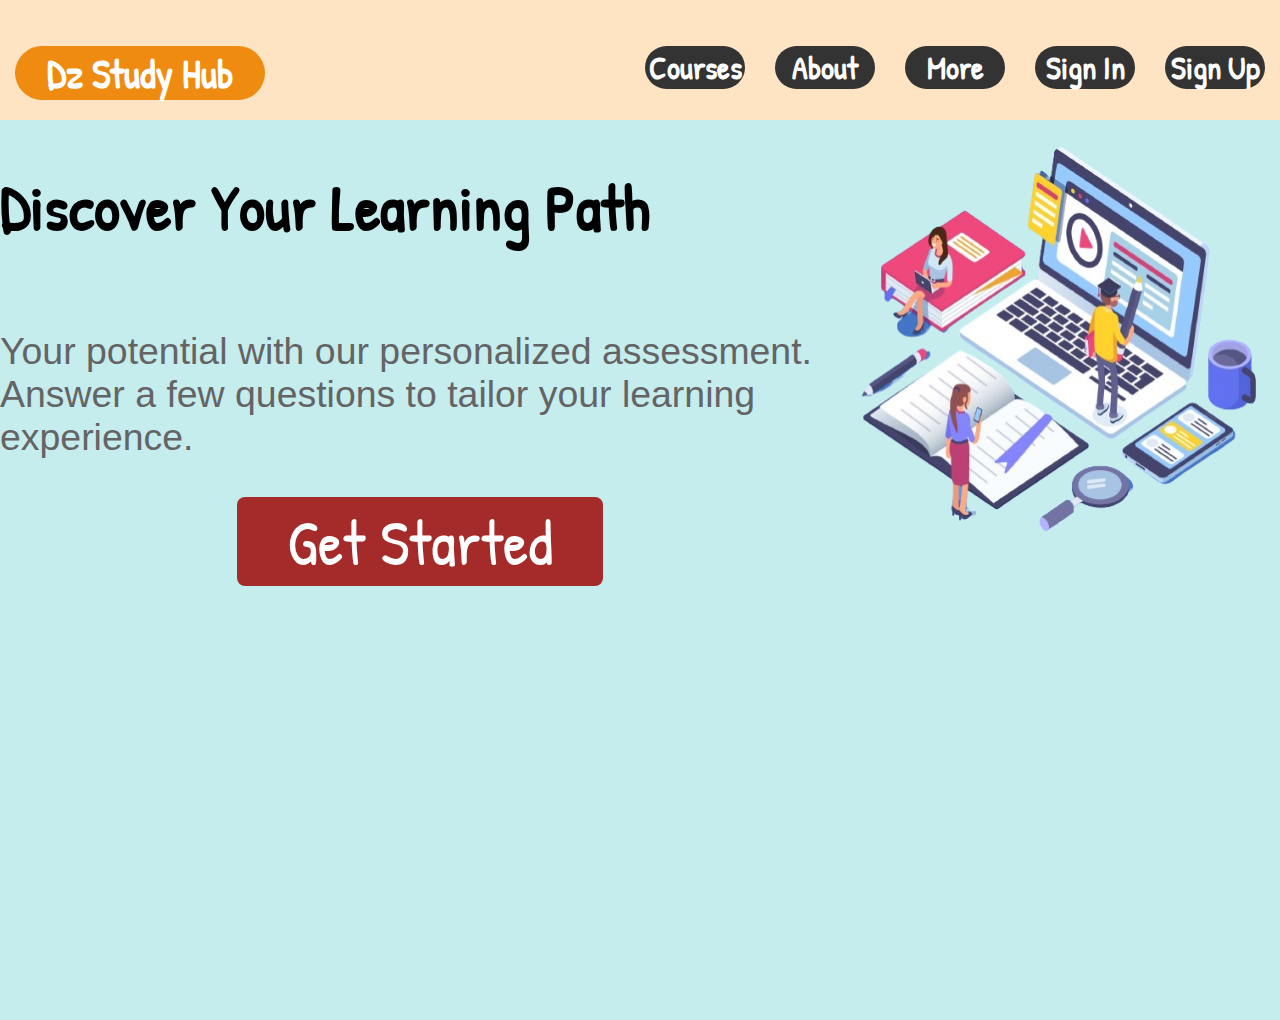
<file: index.html>
<!DOCTYPE html>
<html lang="en">
<head>
    <meta charset="UTF-8">
    <meta name="viewport" content="width=device-width, initial-scale=1.0">
    <title>Dz Study Hub</title>
    <link rel="stylesheet" href="./styles/main-light-style.css">

    <link rel="icon" type="image/png" href="./graphics/icons/favicon.png">

    <!-- Fonts -->
    <link rel="preconnect" href="https://fonts.googleapis.com">
    <link rel="preconnect" href="https://fonts.gstatic.com" crossorigin>
    <link href="https://fonts.googleapis.com/css2?family=Patrick+Hand&display=swap" rel="stylesheet">

</head>
<body>
    <header>
        <nav id="topnav">
            <h1><a id="logo-a">Dz Study Hub</a></h1>
            <div id="topnav-links">
                <h1><a class="topnav-a" id="courses-a">Courses</a></h1>
                <h1><a class="topnav-a" id="about-a" href="./pages/about.html">About</a></h1>
                <h1><a class="topnav-a" id="more-a">More</a></h1>
                <h1><a class="topnav-a" id="signin-a">Sign In</a></h1>
                <h1><a class="topnav-a" id="singup-a">Sign Up</a></h1>
            </div>
        </nav>
    </header>
    <div id="main">
        <div id="skiils-test">
            <div id="skls-tst-texts">
                <h1>Discover Your Learning Path</h1>
                <h3 id="test-par">Your potential with our personalized assessment.<br>
                    Answer a few questions to tailor your learning experience.</h3>
                <button id="skiils-test-start-button" onclick="rungetstarted()"><a style="text-decoration: none;color: white;" href="./pages/getstarted.html">Get Started</a></button>
            </div>
            <img id="learn-img-1" src="./graphics/images/learn-image-1.png" alt="Modern Learning">
        </div>
    </div>
    <script src="script.js"></script>
</body>
</html>
</file>
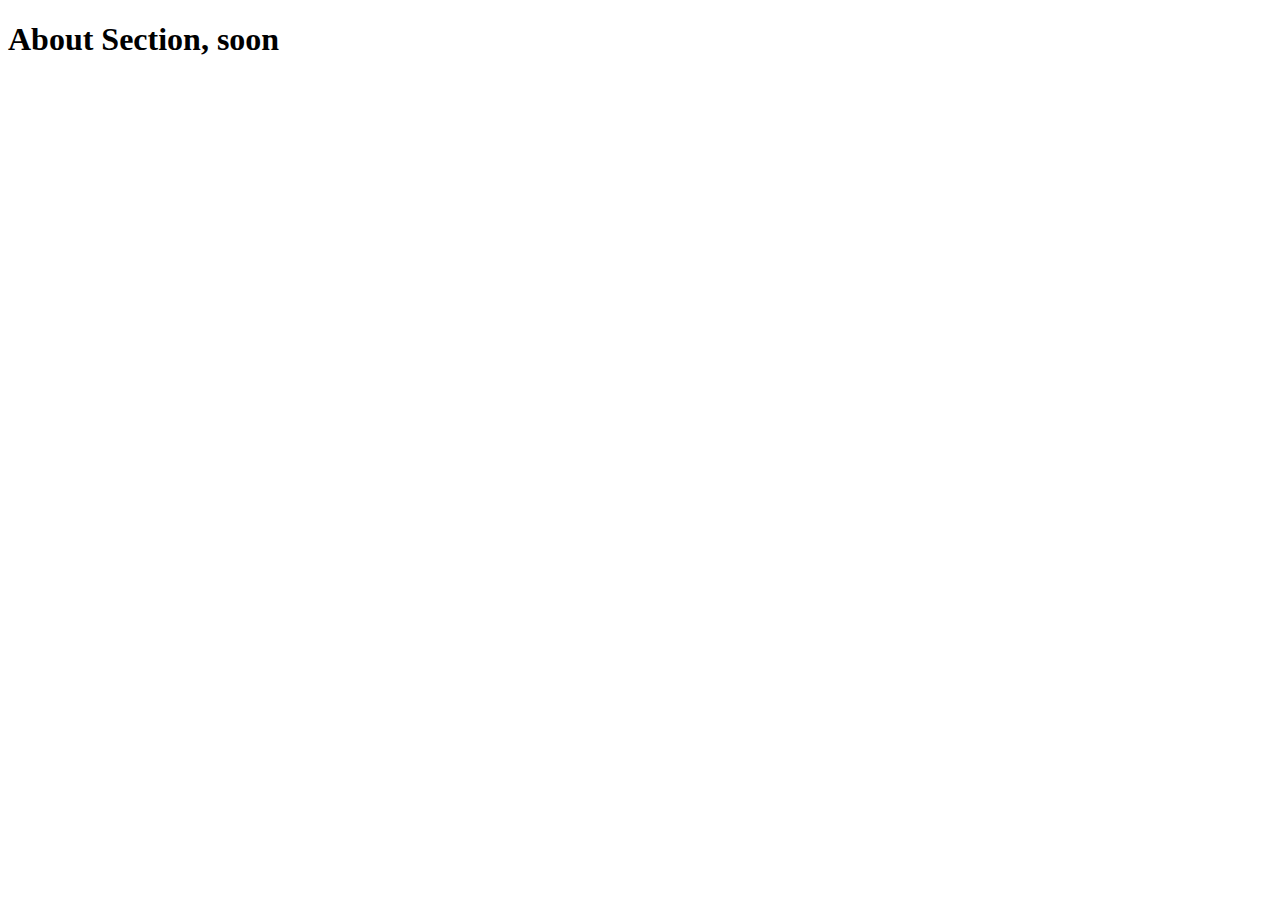
<file: pages/about.html>
<!DOCTYPE html>
<html lang="en">
<head>
    <meta charset="UTF-8">
    <meta name="viewport" content="width=device-width, initial-scale=1.0">
    <title>Document</title>
</head>
<body>
    <h1>About Section, soon</h1>
</body>
</html>
</file>
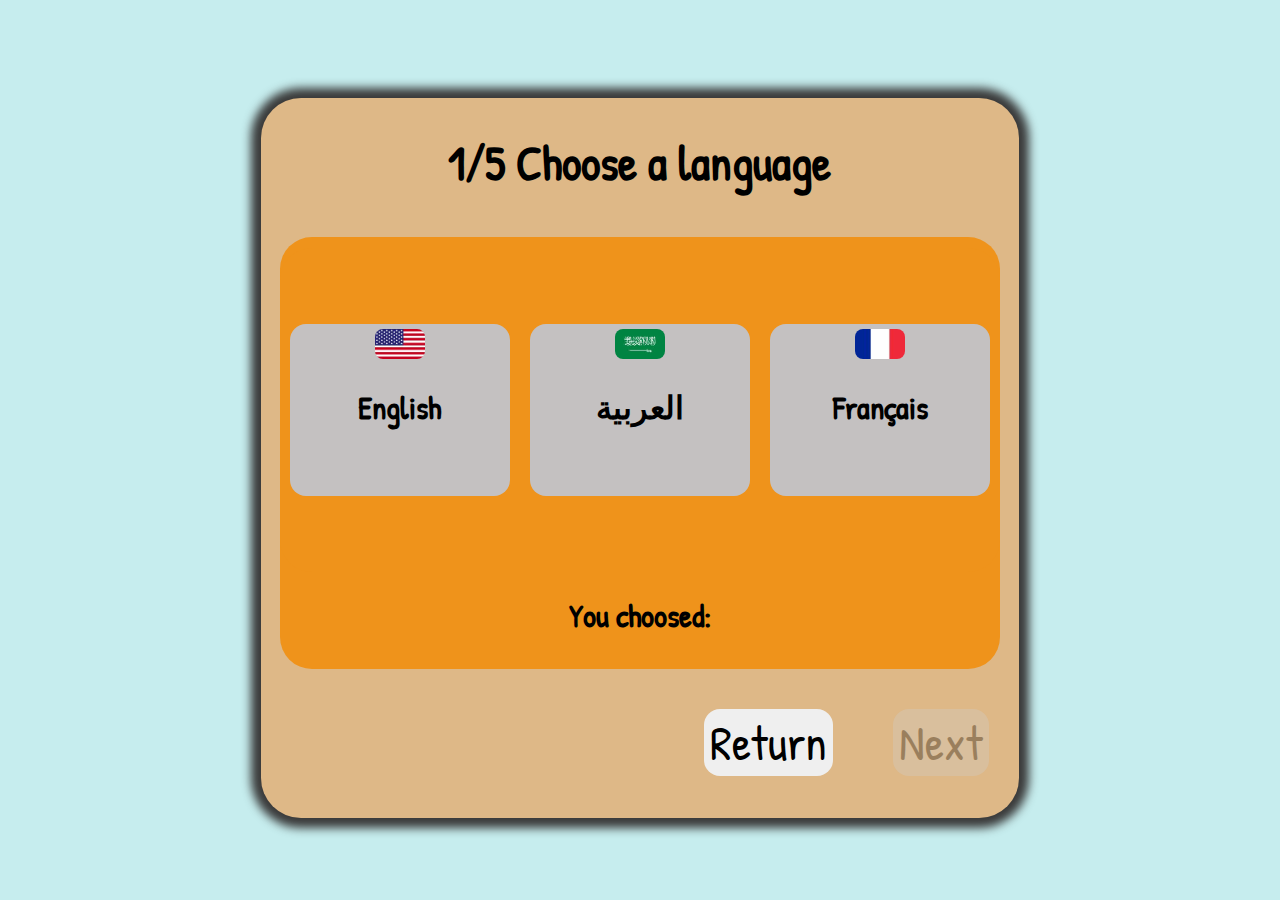
<file: pages/getstarted.html>
<!DOCTYPE html>
<html lang="en">
<head>
    <meta charset="UTF-8">
    <meta name="viewport" content="width=device-width, initial-scale=1.0">
    <title>Document</title>
    <link rel="stylesheet" href="../styles/getstarted-syles/getstarted-light-style.css">

    <!-- Fonts -->
    <link rel="preconnect" href="https://fonts.googleapis.com">
    <link rel="preconnect" href="https://fonts.gstatic.com" crossorigin>
    <link href="https://fonts.googleapis.com/css2?family=Patrick+Hand&display=swap" rel="stylesheet">
</head>
<body>
    <div id="getstarted-background"></div>
    <div id="getstarted-main">
        <div class="getstarted-questions">
            <h1 id="question-header">1/5 Choose a language</h1>
            <div class="all-answers-box">
                <div id="question-1" class="all-answers-box-input">
                    <div class="answer-box" id="answer-1-box-1" onclick="changeLang(1)"><img src="../graphics/icons/usa-flag.jpg" alt="USA flag" class="lang-flags"><h1>English</h1></div>
                    <div class="answer-box" id="answer-1-box-2" onclick="changeLang(2)"><img src="../graphics/icons/ksa-flag.jpg" alt="KSA flag" class="lang-flags"><h1>العربية</h1></div>
                    <div class="answer-box" id="answer-1-box-3" onclick="changeLang(3)"><img src="../graphics/icons/france-flag.jpg" alt="France flag" class="lang-flags"><h1>Français</h1></div>
                </div>
                <div id="question-2" class="all-answers-box-input" style="display: none;">
                    <div class="answer-box" id="answer-2-box-1" onclick="setLevel(1)"><img src="../graphics/icons/primary-student-icon.png" alt="Primary school kid" class="level-student-icon"><h1>Primary School</h1></div>
                    <div class="answer-box" id="answer-2-box-2" onclick="setLevel(2)"><img src="../graphics/icons/midschool-student-icon.png" alt="Middle school kid" class="level-student-icon"><h1>Middle School</h1></div>
                    <div class="answer-box" id="answer-2-box-3" onclick="setLevel(3)"><img src="../graphics/icons/highschool-pupil-icon.png" alt="High school teen" class="level-student-icon"><h1>High School</h1></div>
                </div>
                <div id="question-3" class="all-answers-box-input" style="display: none;">
                    <div class="answer-box" id="answer-3-box-1" onclick="fucntion(1)"><h1>mild School</h1></div>
                    <div class="answer-box" id="answer-3-box-2" onclick="fucntion(2)"><h1>coffe School</h1></div>
                    <div class="answer-box" id="answer-3-box-3" onclick="fucntion(3)"><h1>tea School</h1></div>
                </div>
                <div id="question-4" class="all-answers-box-input" style="display: none;">
                    <div class="answer-box" id="answer-4-box-1" onclick="fucntion(1)"><h1>USAME School</h1></div>
                    <div class="answer-box" id="answer-4-box-2" onclick="fucntion(2)"><h1>JSK School</h1></div>
                    <div class="answer-box" id="answer-4-box-3" onclick="fucntion(3)"><h1>MCA School</h1></div>
                </div>
                <div id="question-5" class="all-answers-box-input" style="display: none;">
                    <div class="answer-box" id="answer-5-box-1" onclick="fucntion(1)"><h1>Python School</h1></div>
                    <div class="answer-box" id="answer-5-box-2" onclick="fucntion(2)"><h1>C++ School</h1></div>
                    <div class="answer-box" id="answer-5-box-3" onclick="fucntion(3)"><h1>JavaScript School</h1></div>
                </div>

                <h1 id="answer-output-header">You choosed: </h1>
            </div>
            <div id="getstarted-submit-buttons">
                <button id="getstarted-return-button" onclick="changeQuestion(-1)">Return</button>
                <button id="getstarted-next-button" onclick="changeQuestion(1)">Next</button>
            </div>
        </div>
    </div>
    <script src="../script.js"></script>
</body>
</html>
</file>
<file: styles/main-light-style.css>
/*main-light-style.css*/

body {
    font-family: 'Patrick Hand', cursive;
    margin: 0;
    background-color: rgb(198, 237, 238);
}

header {
    height: 100px;
    padding: 10px 0;
    background-color: bisque;
}

#topnav {
    height: 100%;
    width: 100%;
    display: flex;
    justify-content: space-between;
}

#logo-a {
    margin: 15px;
    display: block;
    background-color: rgb(239, 139, 16);
    color: #fff;
    text-decoration: none;
    text-align: center;
    width: 100px;
    border-radius: 2.5rem;
    font-size: 2.5rem;
    min-width: 250px;
}

#logo-a:hover {
    cursor: pointer;
    opacity: 0.5;
    text-decoration: underline;
}

#topnav-links {
    display: flex;
}

.topnav-a {
    margin: 15px;
    display: block;
    text-align: center;
    background-color: #333;
    color: #fff;
    text-decoration: none;
    text-align: center;
    width: 100px;
    border-radius: 2.5rem;
}

.topnav-a:hover {
    cursor: pointer;
    opacity: 0.5;
    text-decoration: underline;
}

/*meet section*/

#skiils-test {
    display: flex;
    flex-direction: row;
    justify-content: center;
    height: 100vh;
}

#skls-tst-texts {
    display: flex;
    flex-direction: column;
    font-size: 2rem;
}

#skiils-test-start-button {
    padding-left: 50px;
    padding-right: 50px;
    max-width: 50%;
    font-size: 4rem;
    border: none;
    border-radius: 0.5rem;
    font-family: 'Patrick Hand', cursive;
    background-color: brown;
    color: white;
    align-self: center;
}

#skiils-test-start-button:hover {
    cursor: pointer;
    opacity: 0.8;
}

#skiils-test-start-button:active {
    background-color: black;
}

#test-par {
    font-family:'Gill Sans', 'Gill Sans MT', Calibri, 'Trebuchet MS', sans-serif;
    font-weight: 100;
    color: rgb(101, 100, 100);
}

#learn-img-1 {
    width: 400px;
    height: 400px;
    margin: 20px;
}
</file>
<file: styles/getstarted-syles/getstarted-light-style.css>
/*getstarted*/
body {
    display: flex;
    justify-content: center;
    height: 100vh;
    font-family: 'Patrick Hand', cursive;
}

#getstarted-background {
    position: absolute;
    top: 0;
    left: 0;
    width: 100%;
    height: 100%;
    background-color: rgb(198, 237, 238);
    z-index: -1;
}

#getstarted-main {
    display: flex;
    align-self: center;
    background-color: burlywood;
    width: 60%;
    height: 80%;
    border-radius: 2.5rem;
    box-shadow: 0 0 10px 10px rgb(58, 58, 58);
    justify-content: center;
}

.getstarted-questions {
    height: 100%;
    width: 100%;
    display: flex;
    flex-direction: column;
    align-items: center;
}

#question-header {
    font-size: 3rem;
}


.all-answers-box {
    display: flex;
    flex-direction: column;
    justify-content: center;
    align-items: center;
    width: 95%;
    height: 60%;
    margin: 10px;
    background-color: rgb(239, 147, 27);
    border-radius: 2rem;
}

.all-answers-box-input {
    width: 100%;
    height: 75%;
    background-color: rgb(239, 147, 27);
    border-radius: 2rem;
    display: flex;
    align-items: center;
}

.answer-box {
    margin: 10px;
    background-color: rgb(196, 193, 193);
    border-radius: 1rem;
    width: 30%;
    height: 50%;
    text-align: center;
    padding: 5px;
    color: black;
}

.answer-box:hover {
    cursor: pointer;
    opacity: 0.7;
}

.answer-box:active {
    cursor: pointer;
    opacity: 0.9;
    background-color: black;
}

.lang-flags {
    border-radius: .5rem;
    width: 50px;
    height: 30px;
}

.answer-output-header {
    font-size: 3rem;
}

#getstarted-submit-buttons {
    display: flex;
    width: 100%;
    justify-content: flex-end;
}

#getstarted-next-button {
    margin: 30px;
    border: none;
    border-radius: 1rem;
    font-family: 'Patrick Hand', cursive;
    font-size: 3rem;
    background-color: rgb(208, 208, 208);
    opacity: 0.3;
}

#getstarted-return-button {
    margin: 30px;
    border: none;
    border-radius: 1rem;
    font-family: 'Patrick Hand', cursive;
    font-size: 3rem;
}
#getstarted-next-button:hover {
    opacity: 0.5;
    cursor: pointer;
}

#getstarted-next-button:active {
    cursor: pointer;
    opacity: 0.9;
    background-color: red;
    color: white;
}

#getstarted-return-button:hover {
    opacity: 0.5;
    cursor: pointer;
}

#getstarted-return-button:active {
    cursor: pointer;
    opacity: 0.9;
    background-color: black;
    color: white;
}
</file>
